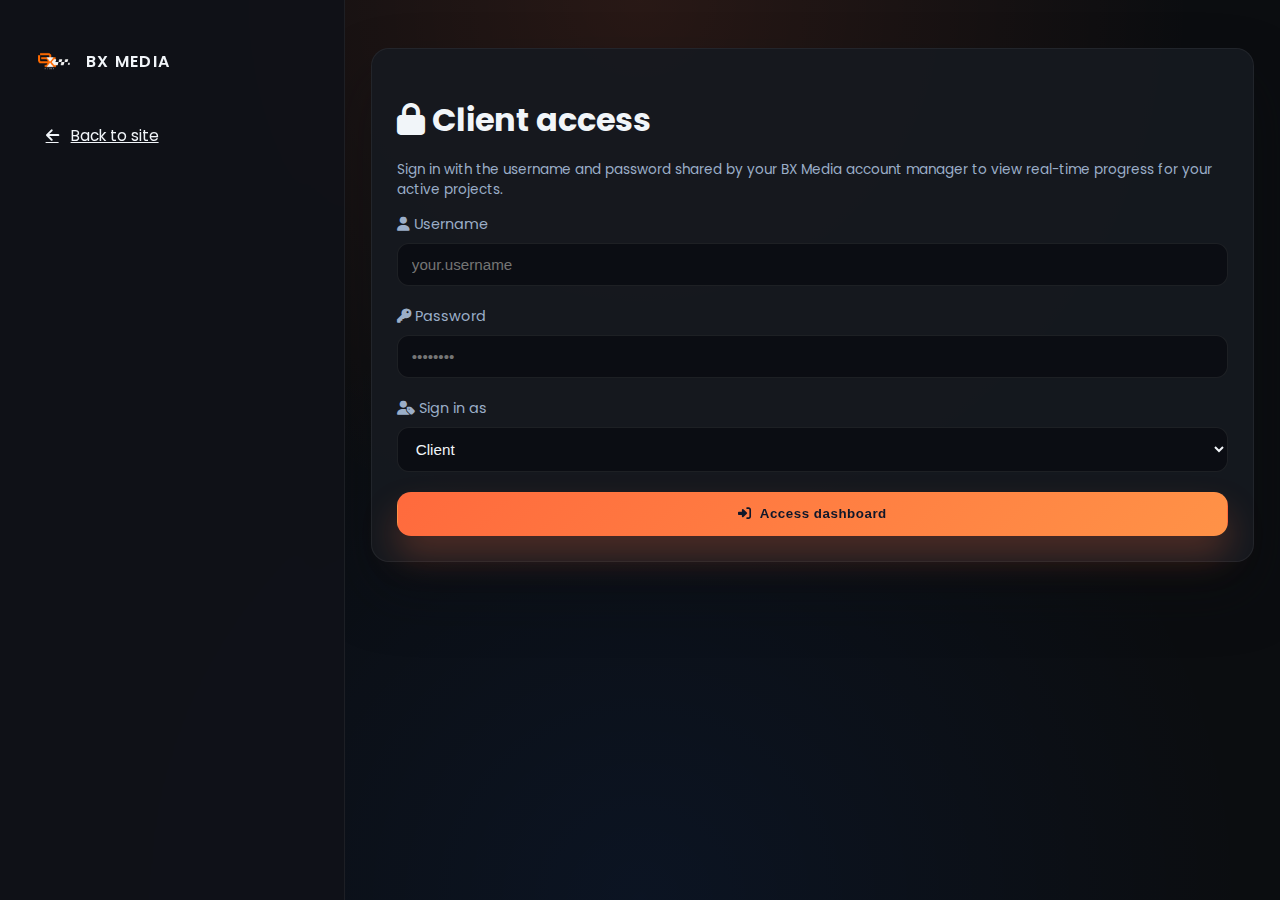
<file: dashboard.html>
<!DOCTYPE html>
<html lang="en">
  <head>
    <meta charset="UTF-8" />
    <meta name="viewport" content="width=device-width, initial-scale=1.0" />
    <title>BX Media Dashboard</title>

    <!-- Fonts & Icons -->
    <link rel="preconnect" href="https://fonts.googleapis.com" />
    <link rel="preconnect" href="https://fonts.gstatic.com" crossorigin />
    <link
      href="https://fonts.googleapis.com/css2?family=Poppins:wght@400;500;600;700&display=swap"
      rel="stylesheet"
    />
    <link
      rel="stylesheet"
      href="https://cdnjs.cloudflare.com/ajax/libs/font-awesome/6.5.2/css/all.min.css"
      referrerpolicy="no-referrer"
    />

    <!-- Shared dashboard styles -->
    <link rel="stylesheet" href="dashboard.css" />
  </head>
  <body class="dashboard-body">
    <div class="dashboard-shell">
      <!-- Shared sidebar for both client & admin -->
      <aside class="dashboard-sidebar">
        <div class="dashboard-logo">
          <img src="7 logo.png" alt="BX Media Logo" />
          <span>BX Media</span>
        </div>
        <nav class="dashboard-nav">
          <a href="index.html"><i class="fas fa-arrow-left"></i> Back to site</a>
          <!-- Client logout (used on client view) -->
          <button type="button" id="clientLogout" class="ghost-btn" style="display: none">
            <i class="fas fa-sign-out-alt"></i> Log out
          </button>
          <!-- Admin logout (used on admin view) -->
          <button type="button" id="adminLogout" class="ghost-btn" style="display: none">
            <i class="fas fa-sign-out-alt"></i> Log out
          </button>
        </nav>
      </aside>

      <main class="dashboard-content">

        <!-- ================= CLIENT LOGIN VIEW (from client-dashboard.html) ================= -->
        <section class="dashboard-panel fade-in" id="clientLoginView">
          <h1><i class="fas fa-lock"></i> Client access</h1>
          <p class="helper-text">
            Sign in with the username and password shared by your BX Media account manager to
            view real-time progress for your active projects.
          </p>
          <div class="alert error" id="clientLoginError">
            <i class="fas fa-exclamation-circle"></i> Invalid username or password. Please try again.
          </div>
          <form class="form-grid" id="clientLoginForm">
            <div class="form-row">
              <label for="clientUsername"><i class="fas fa-user"></i> Username</label>
              <input
                type="text"
                id="clientUsername"
                name="username"
                autocomplete="username"
                placeholder="your.username"
                required
              />
            </div>
            <div class="form-row">
              <label for="clientPassword"><i class="fas fa-key"></i> Password</label>
              <input
                type="password"
                id="clientPassword"
                name="password"
                autocomplete="current-password"
                placeholder="••••••••"
                required
              />
            </div>
            <div class="form-row">
              <label for="loginRole"><i class="fas fa-user-tag"></i> Sign in as</label>
              <select id="loginRole" name="role" required>
                <option value="client" selected>Client</option>
                <option value="admin">Admin</option>
              </select>
            </div>
            <button type="submit" class="primary-btn">
              <i class="fas fa-sign-in-alt"></i> Access dashboard
            </button>
          </form>
        </section>

        <!-- ================= CLIENT DASHBOARD (from client-dashboard.html) ================= -->
        <section class="dashboard-panel fade-in" id="clientDashboard" style="display: none">
          <header class="panel-header">
            <div class="panel-title">
              <h1 id="clientGreeting"><i class="fas fa-hand-sparkles"></i> Welcome back!</h1>
              <p class="helper-text" id="clientSubtitle">Here is the latest on your active projects.</p>
            </div>
            <div class="panel-actions">
              <button type="button" id="clientLogoutTop" class="ghost-btn">
                <i class="fas fa-sign-out-alt"></i> Log out
              </button>
            </div>
          </header>

          <section class="task-summary" id="clientSummary"></section>

          <div id="clientProjects" class="project-grid section-stack"></div>
          <div id="clientTasks" class="section-stack"></div>
        </section>

        <!-- ================= ADMIN SETUP VIEW (from admin-dashboard.html) ================= -->
        <section class="dashboard-panel fade-in" id="adminSetupView" style="display: none">
          <h1>Set up admin access</h1>
          <p class="helper-text">
            No admin account found. Create the first admin to manage clients and projects.
          </p>
          <div class="alert error" id="adminSetupError">Passwords do not match or are invalid.</div>
          <form class="form-grid" id="adminSetupForm">
            <div class="form-row">
              <label for="setupAdminUsername">Admin username</label>
              <input type="text" id="setupAdminUsername" name="username" placeholder="your.username" required />
            </div>
            <div class="form-row">
              <label for="setupAdminPassword">Password</label>
              <input type="password" id="setupAdminPassword" name="password" required />
            </div>
            <div class="form-row">
              <label for="setupAdminPassword2">Confirm password</label>
              <input type="password" id="setupAdminPassword2" name="password2" required />
            </div>
            <button type="submit" class="primary-btn">
              <i class="fas fa-user-shield"></i> Create admin
            </button>
          </form>
        </section>

        <!-- ================= ADMIN DASHBOARD (from admin-dashboard.html) ================= -->
        <section class="dashboard-panel fade-in" id="adminDashboard" style="display: none">
          <header class="panel-header">
            <div class="panel-title">
              <h1>Project control center</h1>
              <p class="helper-text">
                Update milestones and progress for every client in one place. All changes sync instantly to
                the client dashboard.
              </p>
            </div>
            <div class="panel-actions">
              <button type="button" id="resetDataBtn" class="ghost-btn" title="Clear all clients and projects">
                <i class="fas fa-redo"></i> Reset data
              </button>
              <button type="button" id="deleteAdminBtn" class="danger-btn" title="Delete current admin">
                <i class="fas fa-user-times"></i> Delete admin
              </button>
              <button type="button" id="adminLogoutTop" class="secondary-btn">
                <i class="fas fa-sign-out-alt"></i> Log out
              </button>
            </div>
          </header>

          <section class="dashboard-panel panel-subtle fade-in">
            <h2><i class="fas fa-users-cog"></i> Manage clients and projects</h2>
            <div class="tab-controls">
              <button type="button" id="tabExisting" class="secondary-btn tab-btn active">
                <i class="fas fa-folder-open"></i> Existing client
              </button>
              <button type="button" id="tabNew" class="secondary-btn tab-btn">
                <i class="fas fa-user-plus"></i> Add new client
              </button>
            </div>

            <!-- Existing client / project management -->
            <div id="existingClientPanel">
              <div class="form-grid section-stack">
                <div class="form-row">
                  <label for="clientSelect"><i class="fas fa-user"></i> Client</label>
                  <div class="field-with-action">
                    <select id="clientSelect" required></select>
                    <button type="button" id="deleteClientBtn" class="danger-btn" title="Delete client">
                      <i class="fas fa-trash"></i> Delete
                    </button>
                  </div>
                </div>
                <div class="form-row">
                  <label for="projectSelect"><i class="fas fa-project-diagram"></i> Project</label>
                  <div class="field-with-action">
                    <select id="projectSelect"></select>
                    <button type="button" id="deleteProjectBtn" class="danger-btn" title="Delete project">
                      <i class="fas fa-trash"></i> Delete
                    </button>
                  </div>
                </div>
              </div>

              <!-- Add project -->
              <form class="form-grid section-stack" id="newProjectForm">
                <div class="form-row">
                  <label><i class="fas fa-heading"></i> Project name</label>
                  <input type="text" name="name" placeholder="Campaign alpha" required />
                </div>
                <div class="form-row">
                  <label><i class="fas fa-align-left"></i> Description</label>
                  <textarea name="description" rows="2" placeholder="Short summary"></textarea>
                </div>
                <div class="form-row">
                  <label><i class="fas fa-tasks"></i> Status</label>
                  <select name="status" required>
                    <option value="not-started">Not started</option>
                    <option value="in-progress" selected>In progress</option>
                    <option value="completed">Completed</option>
                    <option value="blocked">Blocked</option>
                  </select>
                </div>
                <div class="form-row">
                  <label><i class="fas fa-link"></i> Drive link</label>
                  <input type="url" name="driveLink" placeholder="https://drive.google.com/..." />
                </div>
                <div class="inline-actions">
                  <button type="submit" class="primary-btn">
                    <i class="fas fa-plus-circle"></i> Add project
                  </button>
                </div>
              </form>

              <!-- Project meta -->
              <div class="form-grid section-stack" id="projectMeta" style="display: none">
                <div class="form-row">
                  <label><i class="fas fa-link"></i> Drive link</label>
                  <input type="url" id="projectDriveLink" placeholder="https://drive.google.com/..." />
                </div>
                <div class="form-row">
                  <label><i class="fas fa-tasks"></i> Status</label>
                  <select id="projectStatus">
                    <option value="not-started">Not started</option>
                    <option value="in-progress">In progress</option>
                    <option value="completed">Completed</option>
                    <option value="blocked">Blocked</option>
                  </select>
                </div>
                <div class="form-row">
                  <label><i class="fas fa-chart-line"></i> Progress</label>
                  <div class="inline-control">
                    <input type="range" id="projectProgress" min="0" max="100" value="0" />
                    <span id="projectProgressValue">0%</span>
                  </div>
                </div>
                <div class="inline-actions">
                  <button type="button" id="saveProjectMeta" class="secondary-btn">
                    <i class="fas fa-save"></i> Save project
                  </button>
                </div>
              </div>

              <!-- Add task update -->
              <form class="form-grid" id="newTaskForm">
                <div class="form-row">
                  <label for="taskTitle"><i class="fas fa-check-circle"></i> Task title</label>
                  <input type="text" id="taskTitle" name="title" placeholder="Launch landing page" required />
                </div>
                <div class="form-row">
                  <label for="taskDescription"><i class="fas fa-align-left"></i> Task description</label>
                  <textarea id="taskDescription" name="description" rows="3" placeholder="Add clear next steps or deliverables"></textarea>
                </div>
                <div class="form-row">
                  <label for="taskStatus"><i class="fas fa-info-circle"></i> Status</label>
                  <select id="taskStatus" name="status" required>
                    <option value="not-started">Not started</option>
                    <option value="in-progress" selected>In progress</option>
                    <option value="completed">Completed</option>
                    <option value="blocked">Blocked</option>
                  </select>
                </div>
                <div class="form-row">
                  <label for="taskProgress"><i class="fas fa-percentage"></i> Progress (%)</label>
                  <input type="number" id="taskProgress" name="progress" min="0" max="100" value="25" required />
                </div>
                <div class="form-row">
                  <label for="taskDueDate"><i class="fas fa-calendar-alt"></i> Target date</label>
                  <input type="date" id="taskDueDate" name="dueDate" />
                </div>
                <button type="submit" class="primary-btn">
                  <i class="fas fa-plus-circle"></i> Add task update
                </button>
              </form>
              <div class="alert success" id="taskSuccess">
                <i class="fas fa-check-circle"></i> Update saved.
              </div>
            </div>

            <!-- New client panel -->
            <div id="newClientPanel" style="display:none">
              <form class="form-grid section-stack" id="newClientForm">
                <div class="form-row">
                  <label><i class="fas fa-building"></i> New client name</label>
                  <input type="text" name="name" placeholder="Client name" required />
                </div>
                <div class="form-row">
                  <label><i class="fas fa-user"></i> Client username</label>
                  <input type="text" name="username" placeholder="client.username" required />
                </div>
                <div class="form-row">
                  <label><i class="fas fa-lock"></i> Client password</label>
                  <input type="password" name="password" placeholder="Password" required />
                </div>
                <button type="submit" class="primary-btn">
                  <i class="fas fa-user-plus"></i> Create client
                </button>
              </form>
              <p class="helper-text">
                After creating a client, switch back to "Existing client" to add projects and updates.
              </p>
            </div>
          </section>

          <!-- Admin current workstream -->
          <section class="dashboard-panel panel-subtle fade-in">
            <h2><i class="fas fa-stream"></i> Current workstream</h2>
            <div id="adminTaskList" class="task-admin-list"></div>
          </section>

          <!-- Admin comments -->
          <section class="dashboard-panel panel-subtle fade-in">
            <h2><i class="fas fa-comments"></i> Project comments</h2>
            <div id="adminCommentsList" class="comment-list"></div>
            <form class="form-grid section-stack" id="newCommentForm">
              <div class="form-row">
                <label for="commentText"><i class="fas fa-comment-dots"></i> Add comment</label>
                <textarea id="commentText" rows="2" placeholder="Note for client (visible to client)"></textarea>
              </div>
              <div class="inline-actions">
                <button type="submit" class="secondary-btn">
                  <i class="fas fa-paper-plane"></i> Post comment
                </button>
              </div>
            </form>
          </section>

          <!-- Admin client directory -->
          <section class="dashboard-panel panel-subtle fade-in">
            <h2><i class="fas fa-address-book"></i> Client directory</h2>
            <p class="helper-text">Only the sole admin can view client credentials.</p>
            <div id="clientDirectory"></div>
          </section>
        </section>
      </main>
    </div>

    <!-- Shared logic -->
    <script src="dashboard.js"></script>
    <script>
      // On the unified page, we start from the client login (which also handles admin login)
      document.addEventListener('DOMContentLoaded', () => {
        if (window.BXDashboard && window.BXDashboard.initClientPage) {
          window.BXDashboard.initClientPage();
        }
        // Do NOT call initAdminPage() directly here – it will be triggered after admin login.
      });
    </script>
  </body>
</html>
</file>
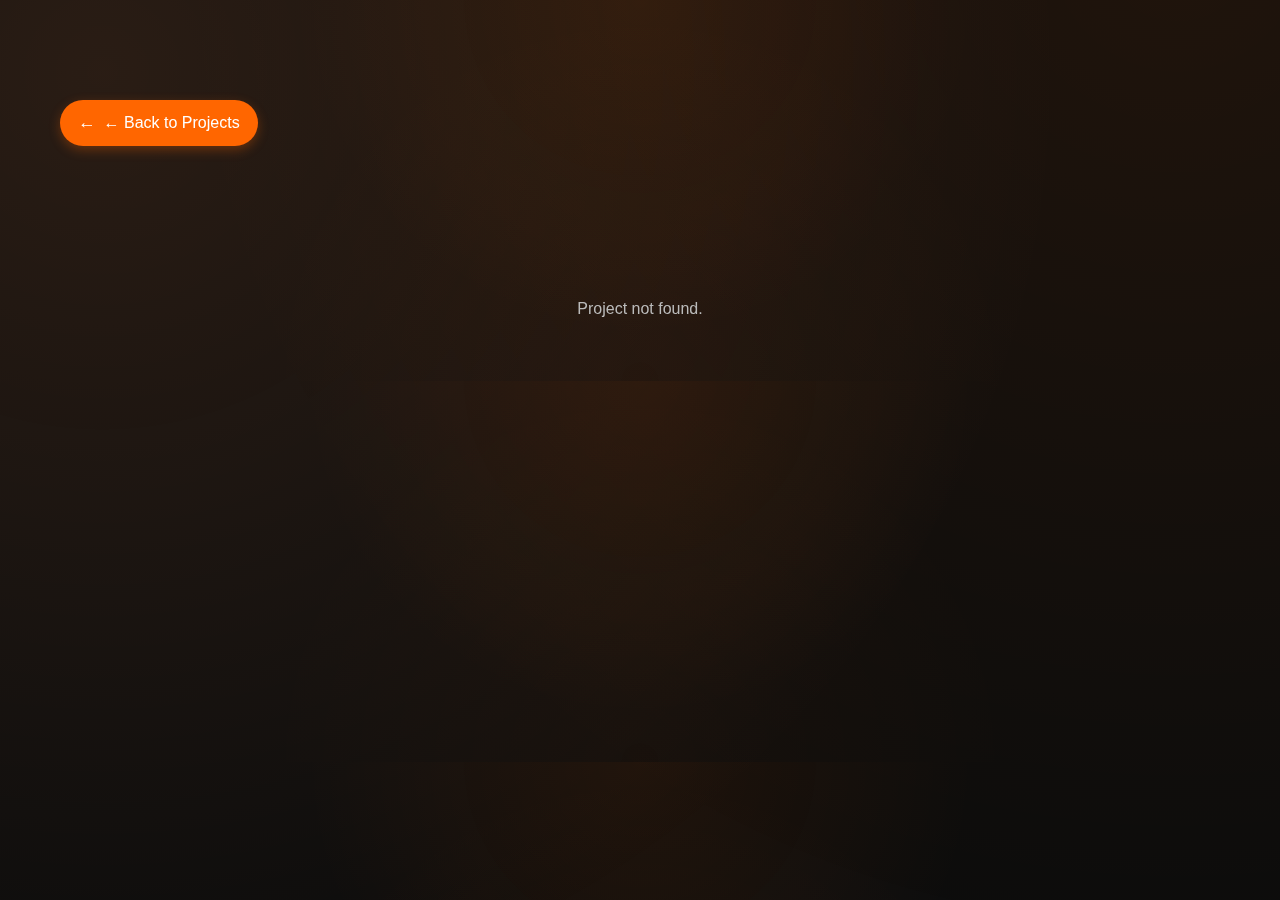
<file: project-details.html>
<!DOCTYPE html>
<html lang="en">
<head>
  <meta charset="UTF-8" />
  <meta name="viewport" content="width=device-width, initial-scale=1.0"/>
  <title>Project Details</title>
  <link rel="stylesheet" href="style.css" />
  <script src="https://player.vimeo.com/api/player.js"></script>
</head>
<body>
  <div class="container">
    <a href="index.html#projects" class="back-link">← Back to Projects</a>
    <section id="projectDetails" class="project-detail-container"></section>
  </div>

  <script>
    const projectInfo = {
1: {
  title: "VIP Quick Service",
  description: "Produced a sleek package of high-quality automotive service reels for VIP Quick Service in Riyadh. The content reinforced their premium brand image, built trust with new customers, and elevated their digital presence.",
  video: `
    <h3>VIP - Urus Final</h3>
    <div class="video-wrapper">
      <iframe src="https://player.vimeo.com/video/1102639250?h=4720133386"
        frameborder="0"
        allow="autoplay; fullscreen; picture-in-picture"
        allowfullscreen
        title="VIP- Urus final"></iframe>
    </div>

    <h3>VIP - Lamborghini</h3>
    <div class="video-wrapper">
      <iframe src="https://player.vimeo.com/video/1102639119?h=29fb53e2a6"
        frameborder="0"
        allow="autoplay; fullscreen; picture-in-picture"
        allowfullscreen
        title="VIP - lambo"></iframe>
    </div>

    <h3>VIP - Grey Bentley</h3>
    <div class="video-wrapper">
      <iframe src="https://player.vimeo.com/video/1102638930?h=e62e7ca632"
        frameborder="0"
        allow="autoplay; fullscreen; picture-in-picture"
        allowfullscreen
        title="Modified_grey bently"></iframe>
    </div>

    <h3>VIP - Multi Car Shot</h3>
    <div class="video-wrapper">
      <iframe src="https://player.vimeo.com/video/1102638172?h=029e5a39e9"
        frameborder="0"
        allow="autoplay; fullscreen; picture-in-picture"
        allowfullscreen
        title="modified_3 cars"></iframe>
    </div>
  `
},

      2: {
  title: "ArabGT × SAMF",
  description: "In partnership with ArabGT — the Middle East’s top car channel — we covered the Saudi Toyota Championship for SAMF. Full YouTube video production led to over 1M+ organic views, amplifying the event's visibility and showcasing SAMF’s motorsport leadership.",
  video: `
    <div class="multi-video-block">
      <h3>Video Highlights</h3>

      <div class="video-wrapper"><iframe src="https://www.youtube.com/embed/R-_BKHgTp6I" frameborder="0" allowfullscreen></iframe></div>
      <div class="video-wrapper"><iframe src="https://www.youtube.com/embed/l7JTF20I61s" frameborder="0" allowfullscreen></iframe></div>
      <div class="video-wrapper"><iframe src="https://www.youtube.com/embed/aa3PCDk9OGE" frameborder="0" allowfullscreen></iframe></div>
      <div class="video-wrapper"><iframe src="https://www.youtube.com/embed/Z7FxU4aSax4" frameborder="0" allowfullscreen></iframe></div>
      <div class="video-wrapper"><iframe src="https://www.youtube.com/embed/n1HFC_kP714" frameborder="0" allowfullscreen></iframe></div>
      <div class="video-wrapper"><iframe src="https://www.youtube.com/embed/Qt3HqroG7Ok" frameborder="0" allowfullscreen></iframe></div>
      <div class="video-wrapper"><iframe src="https://www.youtube.com/embed/EnYfDxLs92c" frameborder="0" allowfullscreen></iframe></div>
      <div class="video-wrapper"><iframe src="https://www.youtube.com/embed/DZv8pdh5wLw" frameborder="0" allowfullscreen></iframe></div>
      <div class="video-wrapper"><iframe src="https://www.youtube.com/embed/-O2iWwcCcqg" frameborder="0" allowfullscreen></iframe></div>
    </div>
  `
},



3: {
  title: "Hongqi × StriveME",
  description: "Collaborated with StriveME to launch the Hongqi HS3 at Boulevard Riyadh. We delivered a series of cinematic reels that captured the car’s bold entry into the Saudi market — driving brand buzz and engaging a luxury-focused audience.",
  video: `
    <div class="multi-video-block">

      <h3>Hongqi Reel 1</h3>
      <div class="video-wrapper" style="padding-top: 177.78%;">
        <iframe src="https://player.vimeo.com/video/1102640419?h=450e9d6c88"
          frameborder="0"
          allow="autoplay; fullscreen; picture-in-picture"
          allowfullscreen
          style="position:absolute;top:0;left:0;width:100%;height:100%;"
          title="Hongqi Reel 1"></iframe>
      </div>

      <h3>Hongqi Reel 2</h3>
      <div class="video-wrapper" style="padding-top: 177.78%;">
        <iframe src="https://player.vimeo.com/video/1102639970?h=14791dfc05"
          frameborder="0"
          allow="autoplay; fullscreen; picture-in-picture"
          allowfullscreen
          style="position:absolute;top:0;left:0;width:100%;height:100%;"
          title="Hongqi Reel 2"></iframe>
      </div>

      <h3>Hongqi Reel 3</h3>
      <div class="video-wrapper" style="padding-top: 177.78%;">
        <iframe src="https://player.vimeo.com/video/1102639636?h=0cef0c92c1"
          frameborder="0"
          allow="autoplay; fullscreen; picture-in-picture"
          allowfullscreen
          style="position:absolute;top:0;left:0;width:100%;height:100%;"
          title="Hongqi Reel 3"></iframe>
      </div>

    </div>
  `
},

4: {
  title: "Toyota LC300 HEV MAX",
  description: "Shot an off-road reel featuring the Toyota LC300 HEV MAX with influencer @SaudiStig. The video highlighted new features and rugged performance, generating strong engagement and boosting awareness of the model’s hybrid innovation.",
  video: `
    <div class="multi-video-block">
      <h3>LC300 HEV Max Reel</h3>
      <div class="video-wrapper" style="padding-top: 177.78%;">
        <iframe src="https://player.vimeo.com/video/1102642017?h=a2716a0e18"
          frameborder="0"
          allow="autoplay; fullscreen; picture-in-picture"
          allowfullscreen
          style="position:absolute;top:0;left:0;width:100%;height:100%;"
          title="LC300 HEV MAX"></iframe>
      </div>
    </div>
  `
},

5: {
  title: "Feynlab Riyadh Campaign",
  description: "Produced a series of polished reels for Feynlab Riyadh, showcasing their premium detailing and protection services. The content positioned Feynlab as a trusted luxury care provider, directly contributing to increased customer traffic and online conversions.",
  video: `
    <div class="multi-video-block">

      <h3>BMW Motortech</h3>
      <div class="video-wrapper" style="padding-top: 177.78%;">
        <iframe src="https://player.vimeo.com/video/1102640728?h=7ff76f098f"
          frameborder="0" allow="autoplay; fullscreen; picture-in-picture"
          allowfullscreen style="position:absolute;top:0;left:0;width:100%;height:100%;"
          title="BMW Motortech"></iframe>
      </div>

      <h3>Feynlab Ferrari</h3>
      <div class="video-wrapper">
        <iframe src="https://player.vimeo.com/video/1102637425?h=dd3a39df5e"
          frameborder="0" allow="autoplay; fullscreen; picture-in-picture"
          allowfullscreen title="Feynlab Ferrari"></iframe>
      </div>

      <h3>Ferrari Roma</h3>
      <div class="video-wrapper">
        <iframe src="https://player.vimeo.com/video/1102636864?h=c13ad6fcad"
          frameborder="0" allow="autoplay; fullscreen; picture-in-picture"
          allowfullscreen title="Feynlab Ferrari Roma"></iframe>
      </div>

      <h3>Aston Martin</h3>
      <div class="video-wrapper">
        <iframe src="https://player.vimeo.com/video/1102637108?h=a7dd6aeeb0"
          frameborder="0" allow="autoplay; fullscreen; picture-in-picture"
          allowfullscreen title="Feynlab Aston Martin"></iframe>
      </div>

      <h3>Green Urus</h3>
      <div class="video-wrapper" style="padding-top: 177.78%;">
        <iframe src="https://player.vimeo.com/video/1102637858?h=2c81b662ae"
          frameborder="0" allow="autoplay; fullscreen; picture-in-picture"
          allowfullscreen style="position:absolute;top:0;left:0;width:100%;height:100%;"
          title="Green Urus"></iframe>
      </div>

      <h3>Range Rover</h3>
      <div class="video-wrapper">
        <iframe src="https://player.vimeo.com/video/1102630788?h=1fcb041e2d"
          frameborder="0" allow="autoplay; fullscreen; picture-in-picture"
          allowfullscreen title="Feynlab Range Rover"></iframe>
      </div>

    </div>
  `
},

6: {
  title: "Albassami × Seven Car Lounge",
  description: "Directed a cinematic campaign documenting Albassami’s transport sponsorship of a luxury car experience to AlUla and Umluj. The content emphasized Albassami’s elite logistics capabilities — handling hypercars with precision — and was repurposed into short-form reels to maximize social reach.",
  video: `
    <div class="multi-video-block">
      <h3>Transport Campaign</h3>
      <div class="video-wrapper" style="padding-top: 56.25%;">
        <iframe src="https://player.vimeo.com/video/1102784787?h=a17459379a"
          frameborder="0"
          allow="autoplay; fullscreen; picture-in-picture"
          allowfullscreen
          style="position:absolute;top:0;left:0;width:100%;height:100%;"
          title="Albassami Transport"></iframe>
      </div>
    </div>
  `
}



    };

    const params = new URLSearchParams(window.location.search);
    const id = params.get("id");
    const data = projectInfo[id];

    const container = document.getElementById("projectDetails");
    if (data) {
      container.innerHTML = `
        <h1>${data.title}</h1>
        <p>${data.description}</p>
        ${data.video}
      `;
    } else {
      container.innerHTML = "<p>Project not found.</p>";
    }
  </script>
</body>
</html>
</file>
<file: dashboard.css>
:root {
  --dashboard-bg: #0b0d10;
  --dashboard-card: rgba(22, 25, 32, 0.92);
  --dashboard-card-border: rgba(255, 255, 255, 0.06);
  --dashboard-accent: #ff6a3d;
  --dashboard-accent-soft: #ff9247;
  --dashboard-text: #f1f5f9;
  --dashboard-muted: #9baec8;
  --dashboard-success: #38bdf8;
  --dashboard-danger: #f97316;
}

body.dashboard-body {
  margin: 0;
  font-family: 'Poppins', 'Segoe UI', sans-serif;
  background: radial-gradient(circle at top, rgba(255, 106, 61, 0.12), transparent 50%),
    radial-gradient(circle at bottom, rgba(16, 102, 255, 0.08), transparent 55%),
    var(--dashboard-bg);
  color: var(--dashboard-text);
  min-height: 100vh;
}

.dashboard-shell {
  display: flex;
  min-height: 100vh;
}

.dashboard-sidebar {
  width: 280px;
  padding: 2.5rem 2rem;
  border-right: 1px solid var(--dashboard-card-border);
  background: rgba(15, 18, 24, 0.9);
  backdrop-filter: blur(10px);
  display: flex;
  flex-direction: column;
  gap: 2rem;
}

.dashboard-logo {
  display: flex;
  align-items: center;
  gap: 0.75rem;
}

.dashboard-logo img {
  width: 42px;
  height: 42px;
  object-fit: contain;
}

.dashboard-logo span {
  font-weight: 600;
  letter-spacing: 0.08em;
  text-transform: uppercase;
  color: var(--dashboard-text);
}

.dashboard-nav {
  display: flex;
  flex-direction: column;
  gap: 0.75rem;
}

.dashboard-nav a,
.dashboard-nav button {
  display: inline-flex;
  align-items: center;
  gap: 0.75rem;
  padding: 0.65rem 0.85rem;
  border-radius: 10px;
  color: inherit;
  font-size: 0.95rem;
  background: transparent;
  border: none;
  cursor: pointer;
  transition: background 0.25s ease, transform 0.25s ease;
}

.dashboard-nav a:hover,
.dashboard-nav button:hover,
.dashboard-nav a.active {
  background: rgba(255, 255, 255, 0.06);
  transform: translateX(4px);
}

.dashboard-content {
  flex: 1;
  padding: 3rem clamp(1.5rem, 2vw, 4rem);
  display: flex;
  flex-direction: column;
  gap: 2rem;
}

.dashboard-panel {
  background: var(--dashboard-card);
  border: 1px solid var(--dashboard-card-border);
  border-radius: 18px;
  padding: clamp(1.5rem, 2vw, 2.5rem);
  box-shadow: 0 30px 60px rgba(11, 13, 16, 0.35);
}

.dashboard-panel h1,
.dashboard-panel h2,
.dashboard-panel h3 {
  color: var(--dashboard-text);
  margin-bottom: 1rem;
}

.dashboard-panel p {
  color: var(--dashboard-muted);
}

.form-grid {
  display: grid;
  gap: 1.25rem;
}

.form-row {
  display: flex;
  flex-direction: column;
  gap: 0.5rem;
}

.form-row label {
  font-size: 0.9rem;
  color: var(--dashboard-muted);
}

.form-row input,
.form-row select,
.form-row textarea {
  padding: 0.75rem 0.85rem;
  background: rgba(10, 12, 18, 0.9);
  border: 1px solid rgba(255, 255, 255, 0.08);
  border-radius: 12px;
  color: var(--dashboard-text);
  font-size: 0.95rem;
  transition: border 0.25s ease, box-shadow 0.25s ease;
  resize: vertical;
}

.form-row input:focus,
.form-row select:focus,
.form-row textarea:focus {
  outline: none;
  border-color: rgba(255, 106, 61, 0.65);
  box-shadow: 0 0 0 4px rgba(255, 106, 61, 0.18);
}

.primary-btn,
.secondary-btn,
.danger-btn,
.ghost-btn {
  display: inline-flex;
  align-items: center;
  justify-content: center;
  gap: 0.5rem;
  padding: 0.85rem 1.8rem;
  border-radius: 14px;
  border: 1px solid transparent;
  font-weight: 600;
  letter-spacing: 0.04em;
  cursor: pointer;
  transition: transform 0.25s ease, box-shadow 0.25s ease, border-color 0.25s ease, background 0.25s ease;
  position: relative;
  overflow: hidden;
}

.primary-btn {
  background: linear-gradient(135deg, var(--dashboard-accent), var(--dashboard-accent-soft));
  color: #0f172a;
  box-shadow: 0 20px 35px rgba(255, 106, 61, 0.25);
}

.primary-btn:hover,
.primary-btn:focus-visible {
  transform: translateY(-2px);
  box-shadow: 0 28px 40px rgba(255, 106, 61, 0.35);
}

.secondary-btn {
  background: rgba(148, 163, 184, 0.12);
  color: var(--dashboard-text);
  border-color: rgba(148, 163, 184, 0.24);
  box-shadow: 0 14px 24px rgba(15, 23, 42, 0.12);
}

.secondary-btn:hover,
.secondary-btn:focus-visible {
  transform: translateY(-2px);
  background: rgba(148, 163, 184, 0.2);
}

.secondary-btn.active {
  background: rgba(148, 163, 184, 0.28);
  border-color: rgba(255, 255, 255, 0.14);
  box-shadow: inset 0 0 0 1px rgba(255, 255, 255, 0.08), 0 18px 30px rgba(15, 23, 42, 0.18);
}

.danger-btn {
  background: linear-gradient(135deg, rgba(244, 63, 94, 0.92), rgba(255, 106, 61, 0.9));
  color: #fff7ed;
  box-shadow: 0 22px 38px rgba(244, 63, 94, 0.35);
}

.danger-btn:hover,
.danger-btn:focus-visible {
  transform: translateY(-2px);
  box-shadow: 0 28px 44px rgba(244, 63, 94, 0.45);
}

.ghost-btn {
  background: transparent;
  color: var(--dashboard-muted);
  border-color: rgba(148, 163, 184, 0.16);
}

.ghost-btn:hover,
.ghost-btn:focus-visible {
  transform: translateY(-2px);
  background: rgba(148, 163, 184, 0.12);
  color: var(--dashboard-text);
}

.primary-btn:focus-visible,
.secondary-btn:focus-visible,
.danger-btn:focus-visible,
.ghost-btn:focus-visible {
  outline: none;
  box-shadow: 0 0 0 4px rgba(255, 106, 61, 0.25);
}

.helper-text {
  font-size: 0.85rem;
  color: var(--dashboard-muted);
}

.alert {
  padding: 0.75rem 1rem;
  border-radius: 12px;
  border: 1px solid transparent;
  font-size: 0.9rem;
  display: none;
}

.alert.show {
  display: block;
}

.alert.error {
  background: rgba(249, 115, 22, 0.12);
  border-color: rgba(249, 115, 22, 0.35);
  color: #fed7aa;
}

.alert.success {
  background: rgba(56, 189, 248, 0.12);
  border-color: rgba(56, 189, 248, 0.4);
  color: #bae6fd;
}

.task-summary {
  display: grid;
  gap: 1rem;
  grid-template-columns: repeat(auto-fit, minmax(180px, 1fr));
}

.summary-card {
  padding: 1.25rem;
  border-radius: 16px;
  border: 1px solid rgba(255, 255, 255, 0.06);
  background: rgba(255, 255, 255, 0.02);
  display: flex;
  flex-direction: column;
  gap: 0.35rem;
}

.summary-card span {
  font-size: 0.85rem;
  color: var(--dashboard-muted);
}

.summary-card strong {
  font-size: 1.65rem;
  font-weight: 600;
}

.task-list {
  width: 100%;
  border-collapse: collapse;
  overflow: hidden;
  border-radius: 14px;
}

.task-list thead {
  background: rgba(148, 163, 184, 0.08);
}

.task-list th,
.task-list td {
  padding: 0.9rem 1rem;
  text-align: left;
  font-size: 0.9rem;
}

.task-list tbody tr {
  border-top: 1px solid rgba(255, 255, 255, 0.06);
}

.badge {
  display: inline-flex;
  align-items: center;
  justify-content: center;
  min-width: 86px;
  padding: 0.3rem 0.75rem;
  border-radius: 999px;
  font-size: 0.82rem;
  font-weight: 600;
  text-transform: capitalize;
}

.badge.in-progress {
  background: rgba(56, 189, 248, 0.16);
  color: #bae6fd;
}

.badge.completed {
  background: rgba(34, 197, 94, 0.16);
  color: #bbf7d0;
}

.badge.not-started {
  background: rgba(148, 163, 184, 0.18);
  color: #f8fafc;
}

.badge.blocked {
  background: rgba(249, 115, 22, 0.18);
  color: #fed7aa;
}

.progress-wrapper {
  display: flex;
  align-items: center;
  gap: 0.75rem;
}

.progress-wrapper progress {
  width: 140px;
  height: 10px;
  -webkit-appearance: none;
  appearance: none;
}

progress::-webkit-progress-bar {
  background: rgba(148, 163, 184, 0.12);
  border-radius: 999px;
}

progress::-webkit-progress-value {
  background: linear-gradient(90deg, var(--dashboard-accent), var(--dashboard-accent-soft));
  border-radius: 999px;
}

progress::-moz-progress-bar {
  background: linear-gradient(90deg, var(--dashboard-accent), var(--dashboard-accent-soft));
  border-radius: 999px;
}

.task-empty {
  padding: 1.5rem;
  text-align: center;
  color: var(--dashboard-muted);
  background: rgba(148, 163, 184, 0.08);
  border-radius: 14px;
}

.task-admin-list {
  display: grid;
  gap: 1rem;
}

.admin-task-card {
  border-radius: 16px;
  border: 1px solid rgba(255, 255, 255, 0.08);
  background: rgba(255, 255, 255, 0.03);
  padding: 1.25rem;
  display: grid;
  gap: 0.9rem;
}

.admin-task-card header {
  display: flex;
  align-items: flex-start;
  justify-content: space-between;
  gap: 1rem;
}

.panel-header {
  display: flex;
  flex-wrap: wrap;
  align-items: flex-start;
  justify-content: space-between;
  gap: 1.5rem;
}

.panel-title {
  display: grid;
  gap: 0.35rem;
}

.panel-actions {
  display: flex;
  flex-wrap: wrap;
  align-items: center;
  gap: 0.75rem;
  justify-content: flex-end;
}

.panel-actions .primary-btn,
.panel-actions .secondary-btn,
.panel-actions .danger-btn,
.panel-actions .ghost-btn {
  padding-inline: 1.4rem;
}

.panel-subtle {
  background: rgba(255, 255, 255, 0.02);
  border-color: rgba(255, 255, 255, 0.04);
  box-shadow: none;
}

.tab-controls {
  display: flex;
  flex-wrap: wrap;
  gap: 0.5rem;
  margin-bottom: 0.75rem;
}

.tab-btn {
  flex: 1 1 180px;
  justify-content: center;
}

.field-with-action {
  display: flex;
  gap: 0.75rem;
  align-items: center;
}

.field-with-action > :first-child {
  flex: 1;
}

.inline-actions {
  display: flex;
  justify-content: flex-end;
  gap: 0.75rem;
}

.compact-grid {
  margin-top: 0.5rem;
}

.pill-btn {
  width: max-content;
}

.section-stack {
  display: grid;
  gap: 1.25rem;
}

.admin-task-card h3 {
  margin: 0;
  font-size: 1.1rem;
}

.inline-control {
  display: flex;
  align-items: center;
  gap: 0.6rem;
}

.inline-control input[type='range'] {
  flex: 1;
}

.inline-control span {
  min-width: 44px;
  text-align: right;
  font-variant-numeric: tabular-nums;
}

@media (max-width: 980px) {
  .dashboard-shell {
    flex-direction: column;
  }

  .dashboard-sidebar {
    width: 100%;
    flex-direction: row;
    justify-content: space-between;
    align-items: center;
    padding: 1.5rem;
  }

  .dashboard-nav {
    flex-direction: row;
    gap: 1rem;
  }

  .dashboard-content {
    padding: 1.75rem;
  }
}

@media (max-width: 720px) {
  .dashboard-sidebar {
    flex-direction: column;
    align-items: flex-start;
    gap: 1.5rem;
  }

  .dashboard-nav {
    width: 100%;
    flex-wrap: wrap;
    gap: 0.5rem;
  }

  .dashboard-nav a,
  .dashboard-nav button {
    width: calc(50% - 0.5rem);
    justify-content: center;
  }

  .panel-actions {
    width: 100%;
    justify-content: flex-start;
  }

  .dashboard-panel {
    padding: 1.35rem;
  }
}

@media (max-width: 540px) {
  .dashboard-nav a,
  .dashboard-nav button {
    width: 100%;
  }

  .task-list {
    display: block;
    overflow-x: auto;
  }
}

/* --- Projects: cards, timelines, comments --- */
.project-grid {
  display: grid;
  grid-template-columns: repeat(auto-fit, minmax(280px, 1fr));
  gap: 1rem;
}

.project-grid.section-stack {
  gap: 1.25rem;
}

.project-card {
  border: 1px solid rgba(255, 255, 255, 0.08);
  background: rgba(255, 255, 255, 0.03);
  border-radius: 16px;
  padding: 1rem;
  display: grid;
  gap: 0.65rem;
}

.project-card h3 {
  margin: 0;
}

.project-card .helper-text {
  margin: 0;
}

.timeline-title {
  margin: 0.5rem 0 0.25rem;
}

.project-card header {
  display: flex;
  align-items: flex-start;
  justify-content: space-between;
  gap: 0.75rem;
}

.project-meta {
  display: grid;
  gap: 0.5rem;
}

.project-meta .progress-wrapper progress {
  width: 100%;
}

.timeline {
  margin-top: 0.25rem;
  padding-left: 1rem;
  border-left: 2px solid rgba(255, 255, 255, 0.08);
  display: grid;
  gap: 0.35rem;
}

.timeline-item {
  display: grid;
  gap: 0.25rem;
}

.timeline-item small {
  color: var(--dashboard-muted);
}

.comment-list {
  display: grid;
  gap: 0.5rem;
}

.comment-item {
  background: rgba(255, 255, 255, 0.03);
  border: 1px solid rgba(255, 255, 255, 0.08);
  border-radius: 12px;
  padding: 0.75rem;
}

.comment-item small {
  display: block;
  color: var(--dashboard-muted);
  margin-top: 0.25rem;
}
</file>
<file: style.css>
/* Reset and Base Styles */
* {
  margin: 0;
  padding: 0;
  box-sizing: border-box;
}

:root {
  --bg-dark: #0d0d0d;
  --bg-card: rgba(30, 30, 30, 0.85);
  --bg-card-hover: rgba(36, 36, 36, 0.9);
  --accent: #ff6600;
  --accent-soft: #ff914d;
  --text-primary: #f5f5f5;
  --text-secondary: #c7c7c7;
  --border-glow: rgba(255, 102, 0, 0.35);
  --ease-out: cubic-bezier(0.22, 1, 0.36, 1);
}

html {
  scroll-behavior: smooth;
}

body {
  font-family: 'Poppins', sans-serif;
  line-height: 1.6;
  color: var(--text-secondary);
  background: radial-gradient(circle at top, rgba(255, 102, 0, 0.08), transparent 45%),
    radial-gradient(circle at bottom, rgba(255, 102, 0, 0.04), transparent 50%),
    var(--bg-dark);
  overflow-x: hidden;
  position: relative;
}

body::before {
  content: "";
  position: fixed;
  inset: -20%;
  background: radial-gradient(circle at 20% 20%, rgba(255, 145, 77, 0.12), transparent 55%),
    radial-gradient(circle at 80% 10%, rgba(255, 102, 0, 0.08), transparent 55%);
  z-index: -2;
  filter: blur(0.5px);
}

.scroll-progress {
  position: fixed;
  top: 0;
  left: 0;
  width: 100%;
  height: 4px;
  background: rgba(255, 255, 255, 0.08);
  z-index: 1200;
  overflow: hidden;
  pointer-events: none;
}

.scroll-progress .progress-bar {
  display: block;
  height: 100%;
  width: 0;
  background: linear-gradient(90deg, var(--accent) 0%, var(--accent-soft) 100%);
  transition: width 0.15s ease-out;
}

body::-webkit-scrollbar {
  width: 12px;
}

body::-webkit-scrollbar-track {
  background: rgba(255, 255, 255, 0.04);
}

body::-webkit-scrollbar-thumb {
  background: linear-gradient(180deg, var(--accent), var(--accent-soft));
  border-radius: 999px;
}

body::-webkit-scrollbar-thumb:hover {
  background: linear-gradient(180deg, var(--accent-soft), var(--accent));
}

.container {
  max-width: 1200px;
  margin: 0 auto;
  padding: 0 20px;
}

section {
  position: relative;
  z-index: 1;
}

/* Navbar */
.navbar {
  background: rgba(18, 18, 18, 0.75);
  position: fixed;
  width: 100%;
  top: 0;
  padding: 1rem 0;
  z-index: 1100;
  transition: background 0.3s ease, box-shadow 0.3s ease;
  backdrop-filter: blur(6px);
  border-bottom: 1px solid rgba(255, 255, 255, 0.04);
}

.navbar.scrolled {
  background: rgba(13, 13, 13, 0.92);
  box-shadow: 0 15px 40px rgba(0, 0, 0, 0.45);
  border-bottom-color: rgba(255, 102, 0, 0.12);
}

.nav-container {
  display: flex;
  justify-content: space-between;
  align-items: center;
  padding: 0 20px;
}

.nav-logo {
  display: flex;
  align-items: center;
}

.logo-img {
  height: 40px;
}

.nav-menu {
  display: flex;
  list-style: none;
}

.nav-menu li {
  margin-left: 2rem;
}

.nav-menu a {
  color: #ddd;
  text-decoration: none;
  font-weight: 500;
  transition: color 0.3s ease;
}

.nav-menu a:hover {
  color: #ff6600;
}

.hamburger {
  display: none;
  flex-direction: column;
  cursor: pointer;
}

.hamburger span {
  height: 3px;
  width: 25px;
  background: #fff;
  margin: 3px 0;
}

/* Hero Section */
.hero {
  position: relative;
  height: 100vh;
  width: 100%;
  overflow: hidden;
  background: #000; /* fallback if video doesn't load */
}

.hero-video-wrapper {
  position: absolute;
  top: 0;
  left: 0;
  width: 100%;
  height: 100%;
  z-index: 1;
}

.hero-video {
  width: 100%;
  height: 100%;
  object-fit: cover;
  position: absolute;
  top: 0;
  left: 0;
  z-index: 1;
  pointer-events: none;
}

.hero-overlay {
  position: relative;
  z-index: 2;
  width: 100%;
  height: 100%;
  background: linear-gradient(120deg, rgba(0, 0, 0, 0.75), rgba(0, 0, 0, 0.45));
  display: flex;
  align-items: center;
  justify-content: center;
  padding: 0 20px;
}


.slide-content {
  padding: 2rem 1rem;
  max-width: 900px;
  text-align: center;
  display: flex;
  flex-direction: column;
  align-items: center;
}

.slide-content h1 {
  font-size: clamp(2.75rem, 6vw, 4rem);
  color: #fff;
  font-weight: 800;
  margin-bottom: 1.5rem;
  line-height: 1.2;
  text-shadow: 0 8px 24px rgba(0, 0, 0, 0.6);
}

.slide-content p {
  font-size: clamp(1.05rem, 2vw, 1.25rem);
  color: rgba(255, 255, 255, 0.7);
  margin-bottom: 2.5rem;
  line-height: 1.7;
  max-width: 720px;
}

.cta-btn {
  background: linear-gradient(135deg, var(--accent), var(--accent-soft));
  color: white;
  padding: 1rem 2.75rem;
  font-size: 1rem;
  border-radius: 999px;
  font-weight: 600;
  text-decoration: none;
  transition: transform 0.3s var(--ease-out), box-shadow 0.3s ease;
  box-shadow: 0 18px 35px rgba(255, 102, 0, 0.35);
}

.cta-btn:hover {
  transform: translateY(-3px) scale(1.03);
  box-shadow: 0 25px 40px rgba(255, 102, 0, 0.5);
}

/* About Section */
.about {
  padding: 100px 0;
  background: linear-gradient(160deg, rgba(18, 18, 18, 0.95), rgba(10, 10, 10, 0.95));
  position: relative;
}

.about::before {
  content: "";
  position: absolute;
  inset: 0;
  background: radial-gradient(circle at 20% 20%, rgba(255, 102, 0, 0.12), transparent 55%);
  opacity: 0.35;
  pointer-events: none;
}

.about-flex {
  display: flex;
  align-items: center;
  gap: 2rem;
  flex-wrap: wrap;
  justify-content: center;
  padding-top: 2rem;
}

.about-logo img {
  max-width: 150px;
}

.about-text {
  flex: 1;
  max-width: 600px;
  color: var(--text-secondary);
  font-size: 1.1rem;
  line-height: 1.8;
  background: rgba(12, 12, 12, 0.55);
  padding: 1.5rem 1.8rem;
  border-radius: 18px;
  border: 1px solid rgba(255, 255, 255, 0.05);
  box-shadow: 0 25px 55px rgba(0, 0, 0, 0.35);
}

.about-text h2 {
  color: #ff6600;
  margin-bottom: 1rem;
}

/* Section Header */
.section-header {
  text-align: center;
  margin-bottom: 3rem;
  position: relative;
}

.section-header::after {
  content: "";
  display: block;
  width: 80px;
  height: 3px;
  margin: 1.2rem auto 0;
  background: linear-gradient(90deg, rgba(255, 102, 0, 0.6), transparent);
  border-radius: 999px;
}

.section-header h4 {
  color: #ff6600;
  font-size: 1rem;
  text-transform: uppercase;
}

.section-header h2 {
  color: #fff;
  font-size: 2.5rem;
  font-weight: 700;
}

/* Services */
.services {
  background: #121212;
  padding: 100px 0;
  position: relative;
}

.services::before {
  content: "";
  position: absolute;
  inset: 0;
  background: radial-gradient(circle at 80% 10%, rgba(255, 102, 0, 0.12), transparent 60%);
  opacity: 0.25;
}

.services-grid {
  display: grid;
  grid-template-columns: repeat(auto-fit, minmax(300px, 1fr));
  gap: 2rem;
}

.service-card {
  position: relative;
  background: var(--bg-card);
  padding: 2.5rem 2.2rem;
  border-radius: 20px;
  text-align: center;
  transition: transform 0.5s var(--ease-out), box-shadow 0.4s ease;
  border: 1px solid rgba(255, 255, 255, 0.05);
  box-shadow: 0 25px 45px rgba(0, 0, 0, 0.35);
  overflow: hidden;
}

.service-card::before {
  content: "";
  position: absolute;
  inset: -60%;
  background: conic-gradient(from 180deg at 50% 50%, rgba(255, 102, 0, 0.0), rgba(255, 102, 0, 0.25), rgba(255, 145, 77, 0.0));
  opacity: 0;
  transition: opacity 0.4s ease;
  z-index: 0;
}

.service-card:hover {
  transform: translateY(-12px) scale(1.01);
  box-shadow: 0 35px 60px rgba(255, 102, 0, 0.2);
}

.service-card:hover::before {
  opacity: 1;
}

.service-card > * {
  position: relative;
  z-index: 1;
}

.service-icon {
  width: 82px;
  height: 82px;
  background: rgba(255, 102, 0, 0.12);
  color: #fff;
  border-radius: 24px;
  display: flex;
  align-items: center;
  justify-content: center;
  margin: 0 auto 1.5rem;
  font-size: 2rem;
  border: 1px solid rgba(255, 102, 0, 0.35);
  box-shadow: inset 0 0 30px rgba(255, 102, 0, 0.15);
}

.service-card h3 {
  color: #fff;
  margin-bottom: 1rem;
}

.service-card p {
  color: #bbb;
}

/* s */
/* Clients */
.clients {
  background: #121212;
  padding: 90px 0;
}

.clients-carousel {
  overflow: hidden;
  position: relative;
}

.clients-track {
  display: flex;
  width: max-content;
  animation: scrollClients 20s linear infinite;
  gap: 3rem;
  align-items: center;
  will-change: transform;
  backface-visibility: hidden;
  transform: translateZ(0);
}

.clients-track img {
  height: 80px;
  object-fit: contain;
  filter: grayscale(100%);
  transition: filter 0.3s ease;
  margin: 0 10px;
  flex: 0 0 auto;
  will-change: transform;
  backface-visibility: hidden;
}

.clients-track img:hover {
  filter: none;
}

.clients-wrapper {
  width: 100%;
  overflow: hidden;
  position: relative;
  mask-image: linear-gradient(to right, transparent, black 5%, black 95%, transparent);
  -webkit-mask-image: linear-gradient(to right, transparent, black 5%, black 95%, transparent);
}


@keyframes scrollClients {
  0% {
    transform: translateX(0);
  }
  100% {
    transform: translateX(-50%);
  }
}

/* Mobile - keep animation but slightly reduce height */
@media (max-width: 768px) {
  .clients-track img {
    height: 50px;
    margin: 0 8px;
  }
}


/* Projects */
.projects {
  background: #1a1a1a;
  padding: 100px 0;
}

.projects-grid {
  display: grid;
  grid-template-columns: repeat(auto-fit, minmax(280px, 1fr));
  gap: 2rem;
}

.project-card {
  position: relative;
  background: linear-gradient(160deg, rgba(26, 26, 26, 0.95), rgba(18, 18, 18, 0.85));
  border-radius: 22px;
  overflow: hidden;
  transition: transform 0.5s var(--ease-out), box-shadow 0.45s ease;
  display: flex;
  flex-direction: column;
  border: 1px solid rgba(255, 255, 255, 0.05);
  box-shadow: 0 30px 55px rgba(0, 0, 0, 0.45);
}

.project-card::before {
  content: "";
  position: absolute;
  inset: 0;
  background: radial-gradient(circle at top right, rgba(255, 102, 0, 0.15), transparent 55%);
  opacity: 0;
  transition: opacity 0.35s ease;
  z-index: 0;
}

.project-card:hover {
  transform: translateY(-16px) scale(1.01);
  box-shadow: 0 40px 80px rgba(255, 102, 0, 0.18);
}

.project-card:hover::before {
  opacity: 1;
}

.project-card > * {
  position: relative;
  z-index: 1;
}

.project-image {
  position: relative;
  overflow: hidden;
  border-bottom: 1px solid rgba(255, 255, 255, 0.06);
}

.project-image::after {
  content: "";
  position: absolute;
  inset: 0;
  background: linear-gradient(180deg, transparent 60%, rgba(0, 0, 0, 0.55));
  opacity: 0;
  transition: opacity 0.4s ease;
}

.project-card:hover .project-image::after {
  opacity: 1;
}

.project-image img {
  width: 100%;
  height: 210px;
  object-fit: cover;
  transition: transform 0.6s var(--ease-out);
}

.project-card:hover .project-image img {
  transform: scale(1.06);
}

.project-info {
  padding: 1.5rem;
  color: var(--text-secondary);
}

.project-info h3 {
  color: #ff6600;
  margin-bottom: 0.5rem;
}

.project-category {
  background: rgba(255, 102, 0, 0.18);
  color: #fff;
  padding: 0.35rem 0.95rem;
  border-radius: 999px;
  font-size: 0.8rem;
  margin-bottom: 1rem;
  display: inline-block;
  border: 1px solid rgba(255, 102, 0, 0.35);
}

.project-details p {
  font-size: 0.9rem;
  margin: 0.3rem 0;
}

.project-btn {
  margin-top: 1.2rem;
  background: linear-gradient(135deg, var(--accent), var(--accent-soft));
  color: #fff;
  text-decoration: none;
  padding: 0.65rem 1.5rem;
  border-radius: 999px;
  display: inline-block;
  transition: transform 0.3s var(--ease-out), box-shadow 0.3s ease;
  box-shadow: 0 15px 35px rgba(255, 102, 0, 0.25);
}

.project-btn:hover {
  transform: translateY(-3px);
  box-shadow: 0 22px 45px rgba(255, 102, 0, 0.35);
}

/* Floating WhatsApp Button */
.whatsapp-float {
  position: fixed;
  bottom: 32px;
  right: 28px;
  display: inline-flex;
  align-items: center;
  gap: 0.85rem;
  padding: 0.85rem 1.6rem 0.9rem 0.9rem;
  border-radius: 999px;
  text-decoration: none;
  color: #fff;
  font-weight: 600;
  font-size: 0.95rem;
  background: linear-gradient(135deg, rgba(37, 211, 102, 0.88) 0%, rgba(18, 140, 126, 0.92) 100%);
  border: 1px solid rgba(255, 255, 255, 0.18);
  box-shadow: 0 22px 38px rgba(18, 140, 85, 0.35), inset 0 1px 0 rgba(255, 255, 255, 0.25);
  backdrop-filter: blur(6px);
  transition: transform 0.35s var(--ease-out), box-shadow 0.35s ease, border-color 0.35s ease;
  z-index: 1300;
  overflow: hidden;
}

.whatsapp-float::before {
  content: "";
  position: absolute;
  inset: 0;
  background: linear-gradient(120deg, rgba(255, 255, 255, 0.36) 0%, rgba(255, 255, 255, 0) 46%);
  opacity: 0;
  pointer-events: none;
  transition: opacity 0.35s ease;
}

.whatsapp-float:hover {
  transform: translateY(-6px) scale(1.02);
  box-shadow: 0 28px 48px rgba(18, 140, 85, 0.45);
  border-color: rgba(255, 255, 255, 0.32);
}

.whatsapp-float:hover::before {
  opacity: 1;
}

.whatsapp-icon {
  position: relative;
  width: 48px;
  height: 48px;
  border-radius: 50%;
  display: inline-flex;
  align-items: center;
  justify-content: center;
  color: #25d366;
  background: rgba(255, 255, 255, 0.9);
  box-shadow: inset 0 1px 0 rgba(255, 255, 255, 0.6), 0 14px 28px rgba(0, 0, 0, 0.18);
  flex-shrink: 0;
  z-index: 1;
}

.whatsapp-icon::after {
  content: "";
  position: absolute;
  inset: -12px;
  border-radius: 50%;
  border: 1px solid rgba(37, 211, 102, 0.4);
  opacity: 0;
  transform: scale(0.6);
  pointer-events: none;
  transition: transform 0.5s ease, opacity 0.5s ease;
}

.whatsapp-float:hover .whatsapp-icon::after {
  opacity: 1;
  transform: scale(1);
}

.whatsapp-icon i {
  font-size: 1.45rem;
}

.whatsapp-text {
  display: flex;
  flex-direction: column;
  line-height: 1.15;
  z-index: 1;
}

.whatsapp-label {
  font-size: 1rem;
  letter-spacing: 0.01em;
}

.whatsapp-status {
  font-size: 0.75rem;
  font-weight: 500;
  opacity: 0.8;
  text-transform: uppercase;
  letter-spacing: 0.14em;
}

/* Contact */
.contact {
  background: #121212;
  padding: 100px 0;
}

.contact-content {
  display: flex;
  flex-wrap: wrap;
  gap: 3rem;
}

.contact-info, .contact-form {
  flex: 1;
  min-width: 300px;
  background: rgba(15, 15, 15, 0.75);
  padding: 2.2rem;
  border-radius: 24px;
  border: 1px solid rgba(255, 255, 255, 0.05);
  box-shadow: 0 25px 50px rgba(0, 0, 0, 0.35);
}

.contact-info h3,
.contact-form h3 {
  color: #ff6600;
  margin-bottom: 2rem;
}

.contact-item h4 {
  color: #fff;
}

.contact-item p {
  color: #ccc;
}

.contact-form input,
.contact-form textarea {
  width: 100%;
  padding: 1rem;
  border: 1px solid rgba(255, 255, 255, 0.08);
  background: rgba(12, 12, 12, 0.75);
  color: #fff;
  border-radius: 12px;
  transition: border 0.3s ease, box-shadow 0.3s ease;
}

.contact-form input:focus,
.contact-form textarea:focus {
  border-color: rgba(255, 102, 0, 0.65);
  box-shadow: 0 0 0 3px rgba(255, 102, 0, 0.15);
  outline: none;
}

.submit-btn {
  background: linear-gradient(135deg, var(--accent), var(--accent-soft));
  color: white;
  padding: 1rem 2.5rem;
  border: none;
  border-radius: 999px;
  font-weight: 600;
  cursor: pointer;
  transition: transform 0.3s var(--ease-out), box-shadow 0.3s ease;
  box-shadow: 0 18px 35px rgba(255, 102, 0, 0.28);
}

.submit-btn:hover {
  transform: translateY(-3px);
  box-shadow: 0 24px 45px rgba(255, 102, 0, 0.4);
}

/* Footer */
.footer {
  background: linear-gradient(180deg, rgba(18, 18, 18, 0.95), rgba(10, 10, 10, 1));
  color: #ccc;
  padding: 80px 0 0;
}

.footer-content {
  display: flex;
  flex-wrap: wrap;
  justify-content: space-between;
  gap: 2rem;
  padding-bottom: 40px;
  border-bottom: 1px solid rgba(255, 255, 255, 0.1);
}

.footer-section {
  flex: 1 1 250px;
  min-width: 220px;
}

.footer-section h3,
.footer-section h4 {
  color: #ff6600;
  margin-bottom: 1rem;
}

.footer-section p {
  line-height: 1.6;
  margin-bottom: 1rem;
}

.footer-section ul {
  list-style: none;
  padding: 0;
}

.footer-section ul li {
  margin-bottom: 0.5rem;
}

.footer-section ul li a {
  color: #ccc;
  text-decoration: none;
  transition: color 0.3s ease;
}

.footer-section ul li a:hover {
  color: var(--accent);
}

.footer-bottom {
  text-align: center;
  padding: 30px 20px;
}

.footer-bottom .social-links.centered {
  display: flex;
  justify-content: center;
  gap: 1rem;
  margin-bottom: 20px;
}

.footer-bottom .social-links.centered a {
  background: #ff6600;
  color: white;
  width: 40px;
  height: 40px;
  display: flex;
  align-items: center;
  justify-content: center;
  border-radius: 50%;
  text-decoration: none;
  transition: background 0.3s ease;
}

.footer-bottom .social-links.centered a:hover {
  background: #e65c00;
}

.footer-bottom p {
  font-size: 0.9rem;
  color: #888;
}

/* Scroll Animation */
.fade-in.hidden {
  opacity: 0;
  transform: translateY(30px);
  transition: opacity 0.6s ease, transform 0.6s ease;
}

.fade-in.visible {
  opacity: 1;
  transform: translateY(0);
}

.reveal-on-scroll {
  transition: transform 0.7s var(--ease-out), opacity 0.7s ease, box-shadow 0.6s ease;
  will-change: transform, opacity;
}

.reveal-on-scroll.is-hidden {
  opacity: 0;
  transform: translateY(45px) scale(0.97);
}

.reveal-on-scroll.is-visible {
  opacity: 1;
  transform: translateY(0) scale(1);
}

@media (prefers-reduced-motion: reduce) {
  *, *::before, *::after {
    animation-duration: 0.01ms !important;
    animation-iteration-count: 1 !important;
    transition-duration: 0.01ms !important;
    scroll-behavior: auto !important;
  }
}

.reveal-on-scroll {
  transition: transform 0.7s var(--ease-out), opacity 0.7s ease, box-shadow 0.6s ease;
  will-change: transform, opacity;
}

.reveal-on-scroll.is-hidden {
  opacity: 0;
  transform: translateY(45px) scale(0.97);
}

.reveal-on-scroll.is-visible {
  opacity: 1;
  transform: translateY(0) scale(1);
}

@media (prefers-reduced-motion: reduce) {
  *, *::before, *::after {
    animation-duration: 0.01ms !important;
    animation-iteration-count: 1 !important;
    transition-duration: 0.01ms !important;
    scroll-behavior: auto !important;
  }
}

/* Responsive */
@media (max-width: 768px) {
  .hamburger {
    display: flex;
  }

  .whatsapp-float {
    bottom: 24px;
    right: 20px;
    padding: 0.8rem 1.25rem 0.85rem 0.85rem;
    gap: 0.65rem;
    font-size: 0.9rem;
  }

  .whatsapp-icon {
    width: 44px;
    height: 44px;
  }

  .whatsapp-label {
    font-size: 0.95rem;
  }

  .whatsapp-status {
    font-size: 0.7rem;
    letter-spacing: 0.12em;
  }

  .nav-menu {
    flex-direction: column;
    position: fixed;
    background: #1e1e1e;
    top: 70px;
    left: -100%;
    width: 100%;
    text-align: center;
    transition: left 0.3s;
  }

  .nav-menu.active {
    left: 0;
  }

  .nav-menu li {
    margin: 1rem 0;
  }

  .about-flex,
  .contact-content,
  .footer-content {
    flex-direction: column;
    text-align: center;
  }

  .slide-content h1 {
    font-size: 2.2rem;
  }

  .slide-content p {
    font-size: 1rem;
  }

  .metrics {
    padding: 80px 0 60px;
  }

  .metrics-grid {
    grid-template-columns: repeat(2, minmax(0, 1fr));
  }

  .approach-steps {
    grid-template-columns: repeat(2, minmax(0, 1fr));
    gap: 16px;
  }

  .approach-step {
    padding: 24px;
  }

  .testimonials-carousel {
    grid-template-columns: 1fr;
  }

  .carousel-control {
    display: none;
  }

  .cta-banner .container {
    flex-direction: column;
    align-items: flex-start;
  }

  .cta-actions {
    width: 100%;
  }
}

@media (max-width: 480px) {
  .metric-card {
    padding: 24px;
  }

  .whatsapp-float {
    padding: 0.85rem;
    border-radius: 50%;
    gap: 0;
  }

  .whatsapp-text {
    display: none;
  }

  .whatsapp-icon {
    width: 52px;
    height: 52px;
  }

  .metric-value {
    font-size: 2.3rem;
  }

  .approach-step {
    padding: 22px;
  }

  .testimonial-card {
    padding: 32px 28px;
  }

  .cta-content h2 {
    font-size: 1.8rem;
  }

  .cta-actions {
    flex-direction: column;
    align-items: stretch;
  }
}

/* ===== Project Details: Clean, centered video layout (CSS-only) ===== */

/* Center the details page content and add breathing room below fixed navbar */
.project-detail-container {
  max-width: 900px;
  margin: 120px auto 60px;
  padding: 0 20px;
}

/* Keep main title/intro centered and readable */
.project-detail-container h1 {
  color: #fff;
  text-align: center;
  margin-bottom: 0.75rem;
}
.project-detail-container > p {
  max-width: 720px;
  margin: 0 auto 2rem;
  text-align: center;
  color: #bbb;
}

/* Ensure section titles (h3) sit ABOVE videos and look consistent */
.project-detail-container h3 {
  color: #fff;
  text-align: center;
  margin: 1.25rem auto 0.75rem;
}

/* Core responsive wrapper for all embeds (YouTube/Vimeo) */
.video-wrapper {
  position: relative;
  width: min(900px, 100%);
  margin: 0 auto 24px;
  aspect-ratio: 16 / 9;         /* default to landscape for consistency */
  background: #000;
  overflow: hidden;
  border-radius: 12px;
  box-shadow: 0 10px 30px rgba(0,0,0,0.4);
}

/* If any inline padding-top tricks are present, neutralize them */
.video-wrapper[style] {
  padding-top: 0 !important;
  height: auto !important;
}

/* Make the embedded player fill the wrapper (overrides inline styles) */
.video-wrapper iframe {
  position: absolute !important;
  inset: 0 !important;
  width: 100% !important;
  height: 100% !important;
  border: 0 !important;
}

/* For now, keep multi-video sections stacked so titles remain above videos
   without changing HTML structure. (We can switch to a 2-col grid later.) */
.multi-video-block {
  display: block;
}

/* Enhanced Back Button */
.back-link {
  display: inline-flex;
  align-items: center;
  gap: 8px;
  margin: 100px 0 30px;
  padding: 10px 18px;
  color: #fff;
  background: #ff6600;
  border-radius: 30px;
  font-weight: 500;
  text-decoration: none;
  transition: all 0.3s ease;
  box-shadow: 0 4px 12px rgba(255, 102, 0, 0.3);
}

.back-link::before {
  content: "←";
  font-size: 1.1rem;
  line-height: 1;
}

.back-link:hover {
  background: #e65c00;
  transform: translateY(-2px);
  box-shadow: 0 6px 16px rgba(255, 102, 0, 0.5);
}

/* Professional 2-column grid for multi-video sections */
/* .multi-video-block {
  display: grid;
  grid-template-columns: 1fr 1fr;
  gap: 24px;
}

.multi-video-block .video-block h3 {
  text-align: left;
  margin-left: 4px;
}

/* On small screens, stack back to single column */
/*@media (max-width: 900px) {
  .multi-video-block {
    grid-template-columns: 1fr;
  }
  .multi-video-block .video-block h3 {
    text-align: center;
    margin-left: 0;
  }
} */
/* Subtle borders for video embeds */
/* Colored borders for video embeds */
.video-wrapper {
  border: 2px solid #ff6600;       /* brand color border */
  border-radius: 12px;
  overflow: hidden;
  transition: all 0.3s ease;
}

/* On hover: brighten and glow */
.video-wrapper:hover {
  border-color: #ffa64d;           /* lighter orange on hover */
  box-shadow: 0 0 16px rgba(255, 102, 0, 0.5);
  transform: scale(1.02);          /* subtle pop */
}

/* Portrait / vertical videos */
.video-wrapper.tall {
  aspect-ratio: 9 / 16;   /* portrait ratio */
  max-width: 400px;       /* keep them slim */
  margin: 0 auto 24px;    /* center them */
  border: 2px solid #ff6600;
  border-radius: 12px;
  overflow: hidden;
  transition: all 0.3s ease;
}

.video-wrapper.tall:hover {
  border-color: #ffa64d;
  box-shadow: 0 0 16px rgba(255, 102, 0, 0.5);
  transform: scale(1.02);
}

/* ===== Video Gallery (main + thumbnails, additive) ===== */
.video-gallery {
  max-width: 980px;
  margin: 24px auto 80px;
  padding: 0 12px;
}

.video-main {
  display: flex;
  justify-content: center;
  align-items: center;
  margin-bottom: 18px;
}

/* Main wrapper defaults to 16:9; portrait uses .tall */
.video-main .video-wrapper {
  position: relative;
  width: min(900px, 100%);
  aspect-ratio: 16 / 9;
  background: #000;
  overflow: hidden;
  border-radius: 12px;
  border: 2px solid #ff6600;
  box-shadow: 0 10px 30px rgba(0,0,0,0.4);
  transition: all 0.3s ease;
}

.video-main .video-wrapper.tall {
  aspect-ratio: 9 / 16;
  width: min(540px, 100%);
}

.video-main .video-wrapper:hover {
  border-color: #ffa64d;
  box-shadow: 0 0 16px rgba(255, 102, 0, 0.5);
  transform: scale(1.01);
}

.video-main .video-wrapper iframe {
  position: absolute;
  inset: 0;
  width: 100%;
  height: 100%;
  border: 0;
}

/* Thumbnails grid (mixed portrait/landscape) */
.video-thumbs {
  display: grid;
  grid-template-columns: repeat(auto-fill, minmax(160px, 1fr));
  gap: 12px;
  align-items: start;
}

/* Thumb card defaults to 16:9; add .tall for reels */
.video-thumb {
  position: relative;
  width: 100%;
  aspect-ratio: 16 / 9;
  background: #000;
  border: 2px solid rgba(255,255,255,0.15);
  border-radius: 10px;
  overflow: hidden;
  cursor: pointer;
  transition: all 0.25s ease;
}

.video-thumb.tall { aspect-ratio: 9 / 16; }

.video-thumb.is-active,
.video-thumb:hover {
  border-color: #ff6600;
  box-shadow: 0 0 10px rgba(255, 102, 0, 0.35);
  transform: translateY(-2px);
}

/* Make thumbs non-interactive players (prevent playback in grid) */
.video-thumb iframe {
  position: absolute;
  inset: 0;
  width: 100%;
  height: 100%;
  border: 0;
  pointer-events: none;
}

@media (max-width: 768px) {
  .video-gallery { margin-bottom: 60px; }
}
/* --- Lock gallery layout for mobile --- */
@media (max-width: 768px) {
  .video-thumbs {
    display: grid !important;
    grid-template-columns: repeat(3, 1fr) !important;
    gap: 10px;
  }

  .video-thumb {
    aspect-ratio: 16 / 9; /* keep consistent card look */
    width: 100%;
  }

  /* Make sure portrait reels don’t blow up too tall */
  .video-thumb.tall {
    aspect-ratio: 9 / 16;
  }
}
/* ===== Signature Methodology (Approach) — Enhanced ===== */
.approach {
  background: radial-gradient(circle at 10% 0%, rgba(255,102,0,0.06), transparent 55%), #0f0f0f;
  padding: 100px 0;
  position: relative;
  overflow: clip;
}

.approach::before,
.approach::after {
  content: "";
  position: absolute;
  inset: -20%;
  background:
    radial-gradient(600px 200px at 85% 10%, rgba(255,145,77,0.08), transparent 60%),
    radial-gradient(400px 160px at 10% 90%, rgba(255,102,0,0.06), transparent 60%);
  filter: blur(2px);
  z-index: 0;
  pointer-events: none;
}

.approach .section-header { position: relative; z-index: 1; }
.approach-intro {
  color: #cfcfcf;
  max-width: 740px;
  margin: 0 auto 2.5rem;
  font-size: 1.08rem;
  line-height: 1.75;
  opacity: 0.9;
}

.approach-steps {
  position: relative;
  z-index: 1;
  display: grid;
  grid-template-columns: repeat(4, minmax(0, 1fr));
  gap: 22px;
}

@media (max-width: 1024px) {
  .approach-steps { grid-template-columns: repeat(2, minmax(0, 1fr)); }
}
@media (max-width: 560px) {
  .approach-steps { grid-template-columns: 1fr; }
}

/* Card */
.approach-step {
  position: relative;
  background: linear-gradient(180deg, rgba(22,22,22,0.9), rgba(14,14,14,0.9));
  border: 1px solid rgba(255,255,255,0.06);
  border-radius: 20px;
  padding: 1.75rem 1.5rem 1.6rem;
  color: var(--text-secondary);
  overflow: hidden;
  box-shadow: 0 24px 48px rgba(0,0,0,0.35);
  transition: transform .45s var(--ease-out), box-shadow .4s ease, border-color .35s ease;
  transform-style: preserve-3d;
}

.approach-step::before {
  /* subtle corner glow */
  content: "";
  position: absolute;
  inset: 0;
  background: radial-gradient(500px 220px at 110% -10%, rgba(255,102,0,0.18), transparent 60%);
  opacity: 0;
  transition: opacity .35s ease;
  pointer-events: none;
}

.approach-step:hover {
  transform: translateY(-10px) perspective(800px) rotateX(1deg);
  border-color: rgba(255,102,0,0.18);
  box-shadow: 0 40px 80px rgba(255,102,0,0.18);
}
.approach-step:hover::before { opacity: 1; }

.approach-step h3 {
  color: #fff;
  font-weight: 600;
  margin: 0.5rem 0 0.6rem;
  letter-spacing: .2px;
}

.approach-step p { color: #c9c9c9; }

/* Index badge (01–04) */
.step-index {
  --size: 46px;
  width: var(--size);
  height: var(--size);
  display: inline-flex;
  align-items: center;
  justify-content: center;
  font-weight: 700;
  color: #fff;
  border-radius: 14px;
  background: linear-gradient(135deg, var(--accent) 0%, var(--accent-soft) 100%);
  box-shadow: 0 10px 22px rgba(255,102,0,0.28);
  border: 1px solid var(--border-glow);
  isolation: isolate;
}

/* Optional icon chip (if you add .step-icon inside the card) */
.step-icon {
  width: 64px; height: 64px;
  border-radius: 18px;
  display: grid; place-items: center;
  margin: .25rem 0 .9rem;
  color: #fff;
  background: rgba(255,102,0,0.14);
  border: 1px solid rgba(255,102,0,0.28);
  box-shadow: inset 0 0 22px rgba(255,102,0,0.15);
  font-size: 1.35rem;
  animation: stepPulse 4s ease-in-out infinite;
}

@keyframes stepPulse {
  0%,100% { box-shadow: inset 0 0 18px rgba(255,102,0,0.16); transform: translateZ(0); }
  50%     { box-shadow: inset 0 0 28px rgba(255,145,77,0.25); transform: translateZ(6px); }
}

/* Staggered entrance (works with your .reveal-on-scroll) */
.approach-step.is-hidden { transform: translateY(40px) scale(.98); opacity: 0; }
.approach-step.is-visible { transform: translateY(0) scale(1); opacity: 1; }

/* Reduced motion */
@media (prefers-reduced-motion: reduce) {
  .approach-step, .step-icon { animation: none !important; transition: none !important; }
}
</file>
